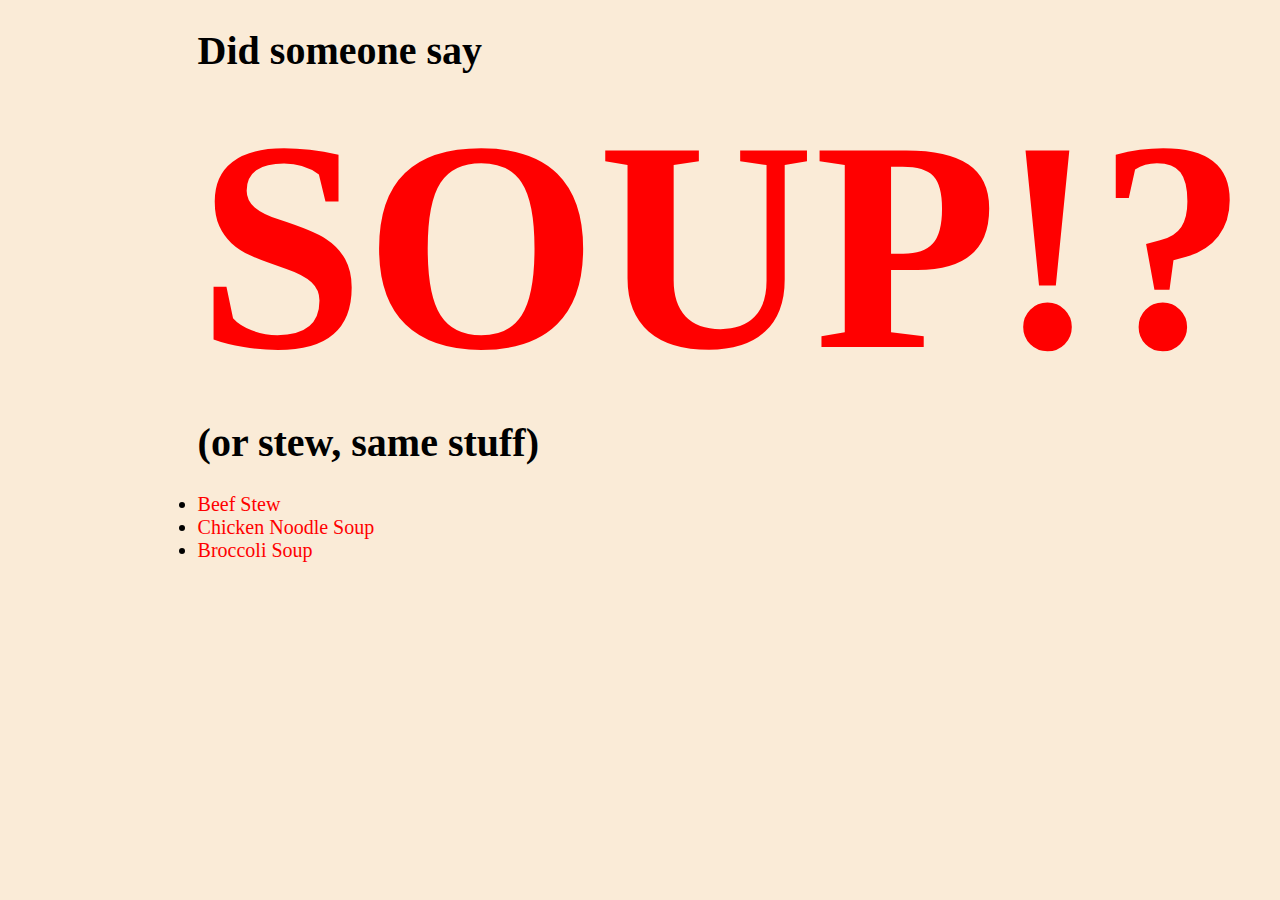
<file: index.html>
<!DOCTYPE html>
<html lang="en">
<head>
    <link rel="stylesheet" href="style.css">
    <meta charset="UTF-8">
    <meta name="viewport" content="width=device-width, initial-scale=1.0">
    <title>Soup!</title>
</head>
<body>
    <ul><h1>Did someone say <div class="mainText">SOUP!?</div> (or stew, same stuff)</h1>
    <li><a href="./recipies/beefStew.html">Beef Stew</a></li>
    <li><a href="./recipies/chickenSoup.html">Chicken Noodle Soup</a></li>
    <li><a href="./recipies/broccoliSoup.html">Broccoli Soup</a></li>
    </ul>
</body>
</html>
</file>
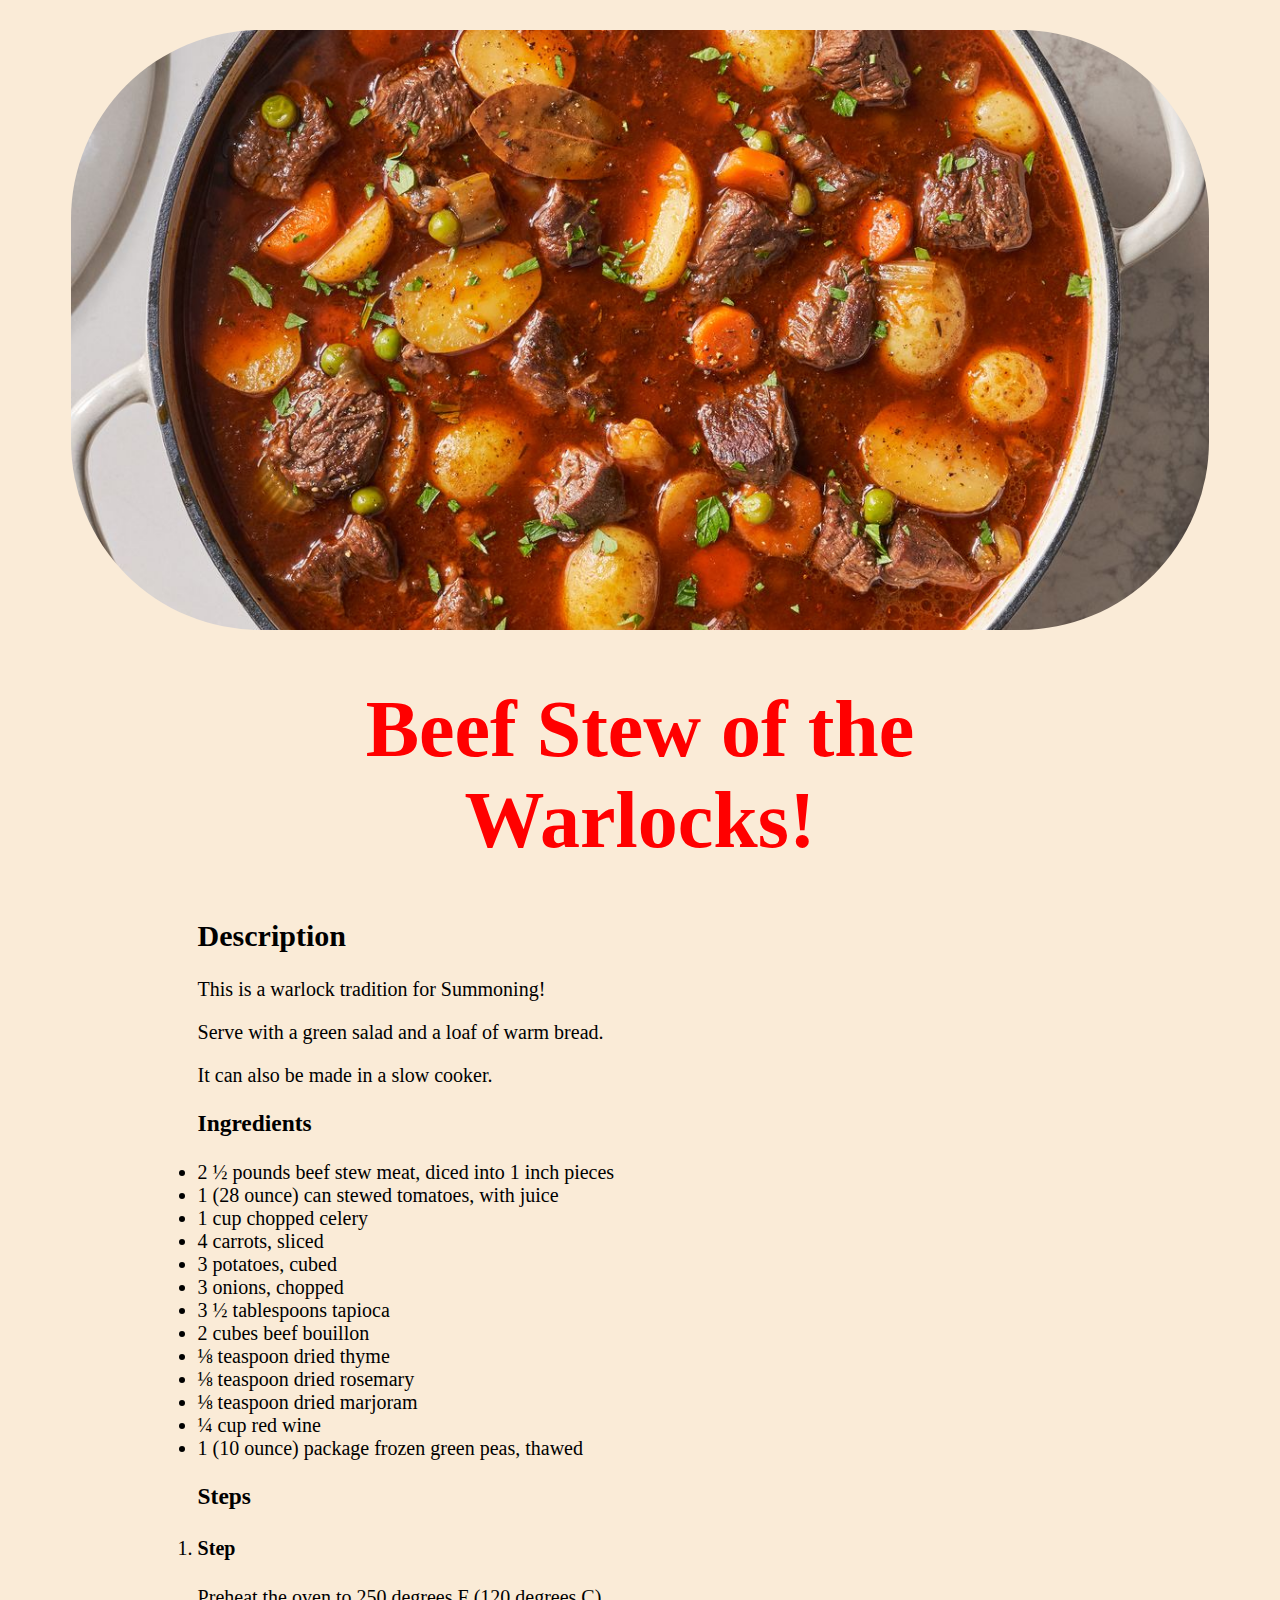
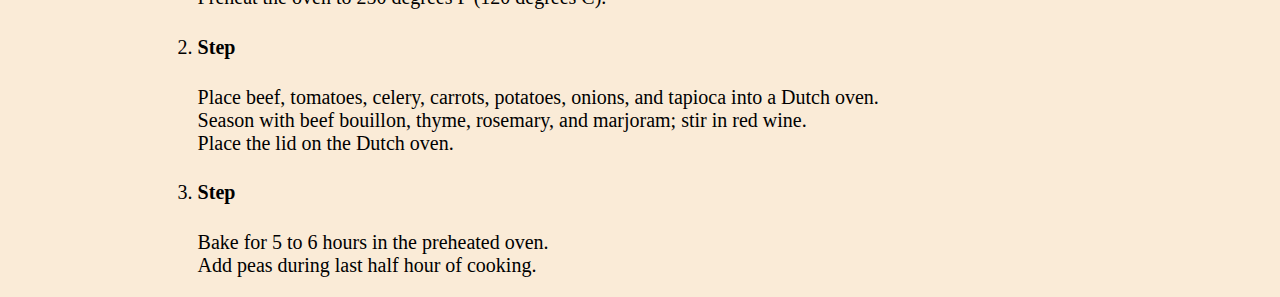
<file: recipies/beefStew.html>
<!DOCTYPE html>
<html lang="en">
<head>
    <link rel="stylesheet" href="../style.css">
    <meta charset="UTF-8">
    <meta name="viewport" content="width=device-width, initial-scale=1.0">
    <title>Beef!</title>
</head>
<body>
    <img src="../img/beefStew.jpg" alt="" class="mainImage">
    <h1 class="title">Beef Stew of the <br> Warlocks!</h1>
    <h2>Description</h2>
    <p>This is a warlock tradition for Summoning!</p>
    <p>Serve with a green salad and a loaf of warm bread.</p>
    <p>It can also be made in a slow cooker.</p> 
    <div class="container">
    <ul><h3>Ingredients</h3>
        <li>2 ½ pounds beef stew meat, diced into 1 inch pieces</li>
        <li>1 (28 ounce) can stewed tomatoes, with juice</li>
        <li>1 cup chopped celery</li>
        <li>4 carrots, sliced</li>
        <li>3 potatoes, cubed</li>
        <li>3 onions, chopped</li>
        <li>3 ½ tablespoons tapioca</li>
        <li>2 cubes beef bouillon</li>
        <li>⅛ teaspoon dried thyme</li>
        <li>⅛ teaspoon dried rosemary</li>
        <li>⅛ teaspoon dried marjoram</li>
        <li>¼ cup red wine</li>
        <li>1 (10 ounce) package frozen green peas, thawed</li>
    </ul> 
    </div>
    <div class="container">
    <ol><h3>Steps</h3>
        <li><h4>Step</h4>Preheat the oven to 250 degrees F (120 degrees C).</li>
        <li><h4>Step</h4>Place beef, tomatoes, celery, carrots, potatoes, onions, and 
            tapioca into a Dutch oven.<br> Season with beef bouillon, thyme,
             rosemary, and marjoram; stir in red wine.<br> 
             Place the lid on the Dutch oven. </li>
        <li><h4>Step</h4>Bake for 5 to 6 hours in the preheated oven.<br> 
            Add peas during last half hour of cooking. </li>
    </ol>
    </div>

</body>
</html>
</file>
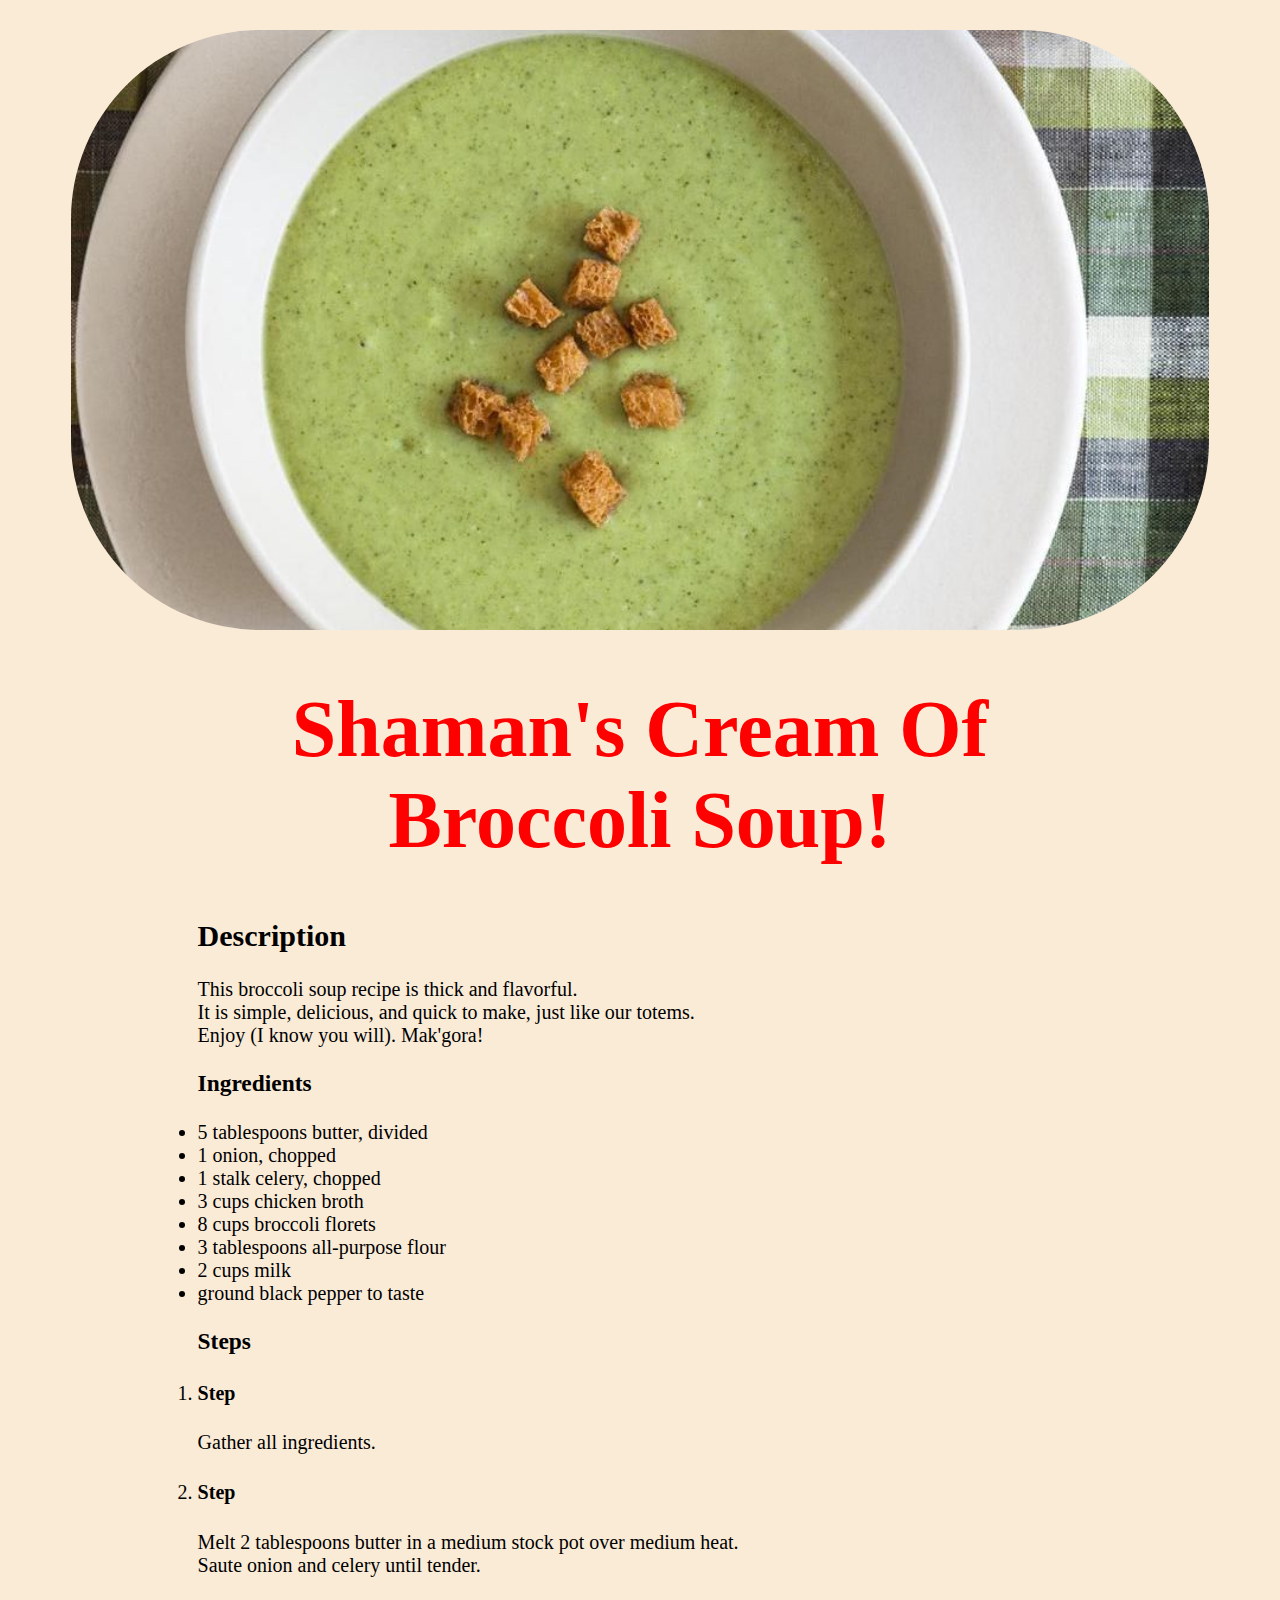
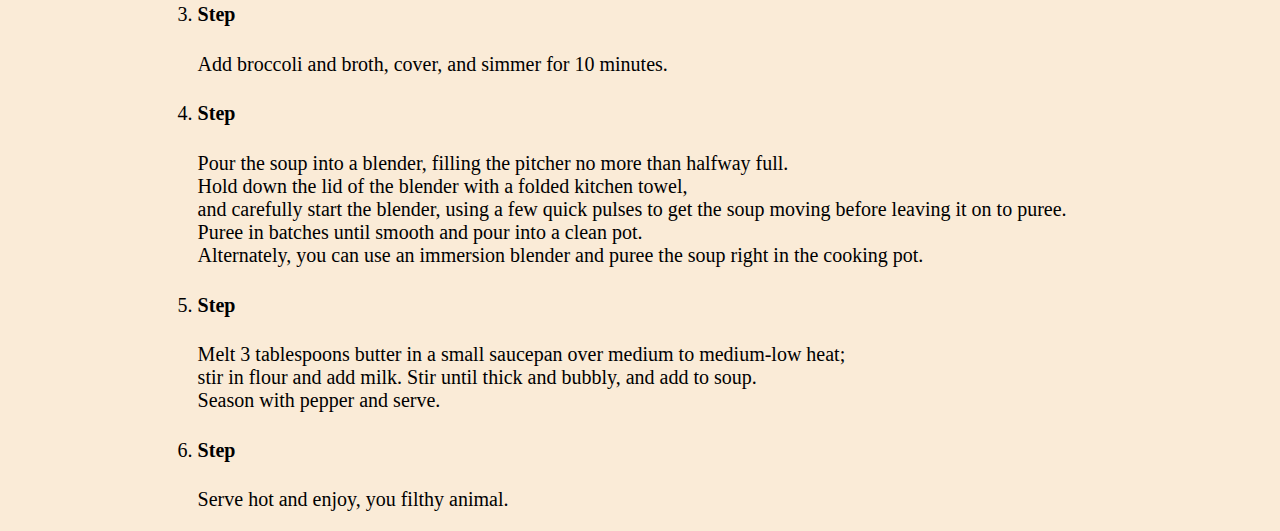
<file: recipies/broccoliSoup.html>
<!DOCTYPE html>
<html lang="en">
<head>
    <link rel="stylesheet" href="../style.css">
    <meta charset="UTF-8">
    <meta name="viewport" content="width=device-width, initial-scale=1.0">
    <title>broccoli!</title>
</head>
<body>
    <img src="../img/broccoliSoup.jpg" width="400" height="300" class="mainImage">
    <h1 class="title">Shaman's Cream Of <br> Broccoli Soup!</h1>
    <h2>Description</h2>
    <p>This broccoli soup recipe is thick and flavorful.<br>
         It is simple, delicious, and quick to make, just like our totems.<br>
          Enjoy (I know you will). Mak'gora!</p>
    
    <ul><h3>Ingredients</h3>
        <li>5 tablespoons butter, divided</li>
        <li>1 onion, chopped</li>
        <li>1 stalk celery, chopped</li>
        <li>3 cups chicken broth</li>
        <li>8 cups broccoli florets</li>
        <li>3 tablespoons all-purpose flour</li>
        <li>2 cups milk</li>
        <li>ground black pepper to taste</li>
    </ul> 
    
    <ol><h3>Steps</h3>
        <li><h4>Step</h4>Gather all ingredients. </li>
        <li><h4>Step</h4>Melt 2 tablespoons butter in a medium stock pot over medium heat. 
            <br>Saute onion and celery until tender.  </li>
        <li><h4>Step</h4> Add broccoli and broth, cover, and simmer for 10 minutes.</li>
        <li><h4>Step</h4>Pour the soup into a blender, filling the pitcher no more than halfway full.
            <br> Hold down the lid of the blender with a folded kitchen towel, 
            <br>and carefully start the blender, using a few quick pulses to get the soup moving before leaving it on to puree.
            <br> Puree in batches until smooth and pour into a clean pot.
            <br> Alternately, you can use an immersion blender and puree the soup right in the cooking pot. </li>
        <li><h4>Step</h4>Melt 3 tablespoons butter in a small saucepan over medium to medium-low heat; 
            <br>stir in flour and add milk. Stir until thick and bubbly, and add to soup.
            <br> Season with pepper and serve. </li>
        <li><h4>Step</h4>Serve hot and enjoy, you filthy animal.</li>
    </ol>

</body>
</html>
</file>
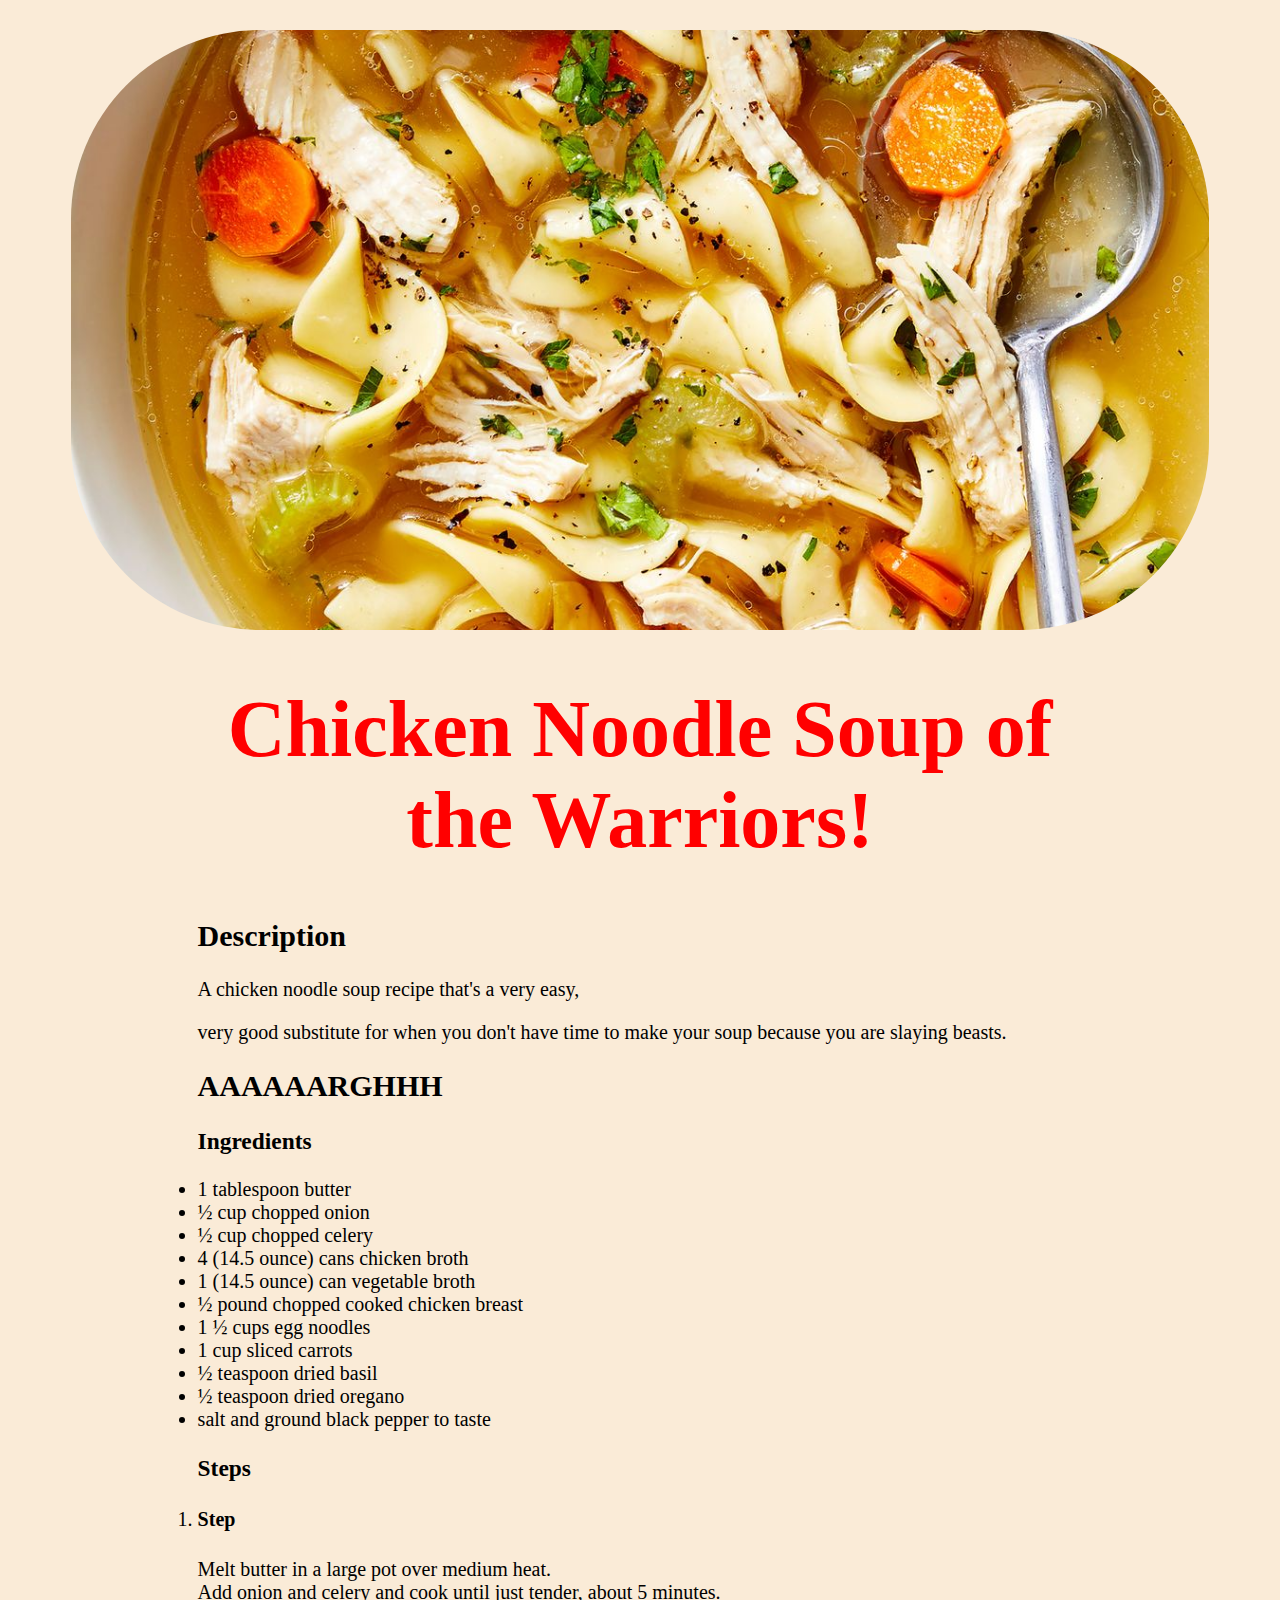
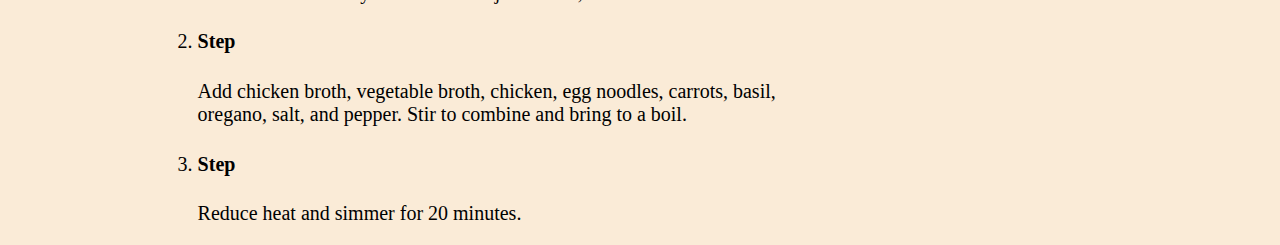
<file: recipies/chickenSoup.html>
<!DOCTYPE html>
<html lang="en">
<head>
    <link rel="stylesheet" href="../style.css">
    <meta charset="UTF-8">
    <meta name="viewport" content="width=device-width, initial-scale=1.0">
    <title>chicken!</title>
</head>
<body>
    <img src="../img/chickenSoup.jpg" width="400" height="300" class="mainImage">
    <h1 class="title">Chicken Noodle Soup of <br> the Warriors!</h1>
    <h2>Description</h2>
    <p>A chicken noodle soup recipe that's a very easy,</p>
         <p>very good substitute for when you don't have time to
          make your soup because you are slaying beasts.<br>
        <h2>AAAAAARGHHH</h2></p>
    
    <ul><h3>Ingredients</h3>
        <li>1 tablespoon butter</li>
        <li>½ cup chopped onion</li>
        <li>½ cup chopped celery</li>
        <li>4 (14.5 ounce) cans chicken broth</li>
        <li>1 (14.5 ounce) can vegetable broth</li>
        <li>½ pound chopped cooked chicken breast</li>
        <li>1 ½ cups egg noodles</li>
        <li>1 cup sliced carrots</li>
        <li>½ teaspoon dried basil</li>
        <li>½ teaspoon dried oregano</li>
        <li>salt and ground black pepper to taste</li>
    </ul> 
    
    <ol><h3>Steps</h3>
        <li><h4>Step</h4> Melt butter in a large pot over medium heat. 
            <br>Add onion and celery and cook until just tender, about 5 minutes. </li>
        <li><h4>Step</h4>  Add chicken broth, vegetable broth, chicken, egg noodles,
             carrots, basil,<br> oregano, salt, and pepper.
              Stir to combine and bring to a boil.  </li>
        <li><h4>Step</h4>Reduce heat and simmer for 20 minutes. </li>
    </ol>

</body>
</html>
</file>
<file: style.css>
.mainText {
    color: red;
    font-size: 300px;
}
body {
    background-color: antiquewhite;
    font-size: 20px;
    font-family:Georgia, 'Times New Roman', Times, serif;
    text-wrap:wrap;
}

a {
    text-decoration: none;
    color: red;
}

.title {
    color: red;
    font-size: 80px;
    font-weight: 800;
    text-align: center;

}

.mainImage {
    display: block;
    margin-left: auto;
    margin-right: auto;
    width: 90%;
    height: 600px;
    margin-top: 30px;
    border-radius: 5cm;
    object-fit:cover;
  }

h2, p, ul, ol {
    padding-left: 15%;
}

@media only screen and (max-width: 600px) {
    .mainImage {
        height: 300px;
        object-fit:cover;
        border-radius: 2cm;
    }

    .title {
        font-size: 50px;
    }

    body {
        padding: 20px;
        font-size: 15px;
    }

    .mainText {
        font-size: 60px;
    }

    a {
        font-size: 30px;
    }
    
    h1 {
        font-size: 20px;
    }

    h2, p, ul, ol {
        padding-left: 5%;
    }

  }
</file>
